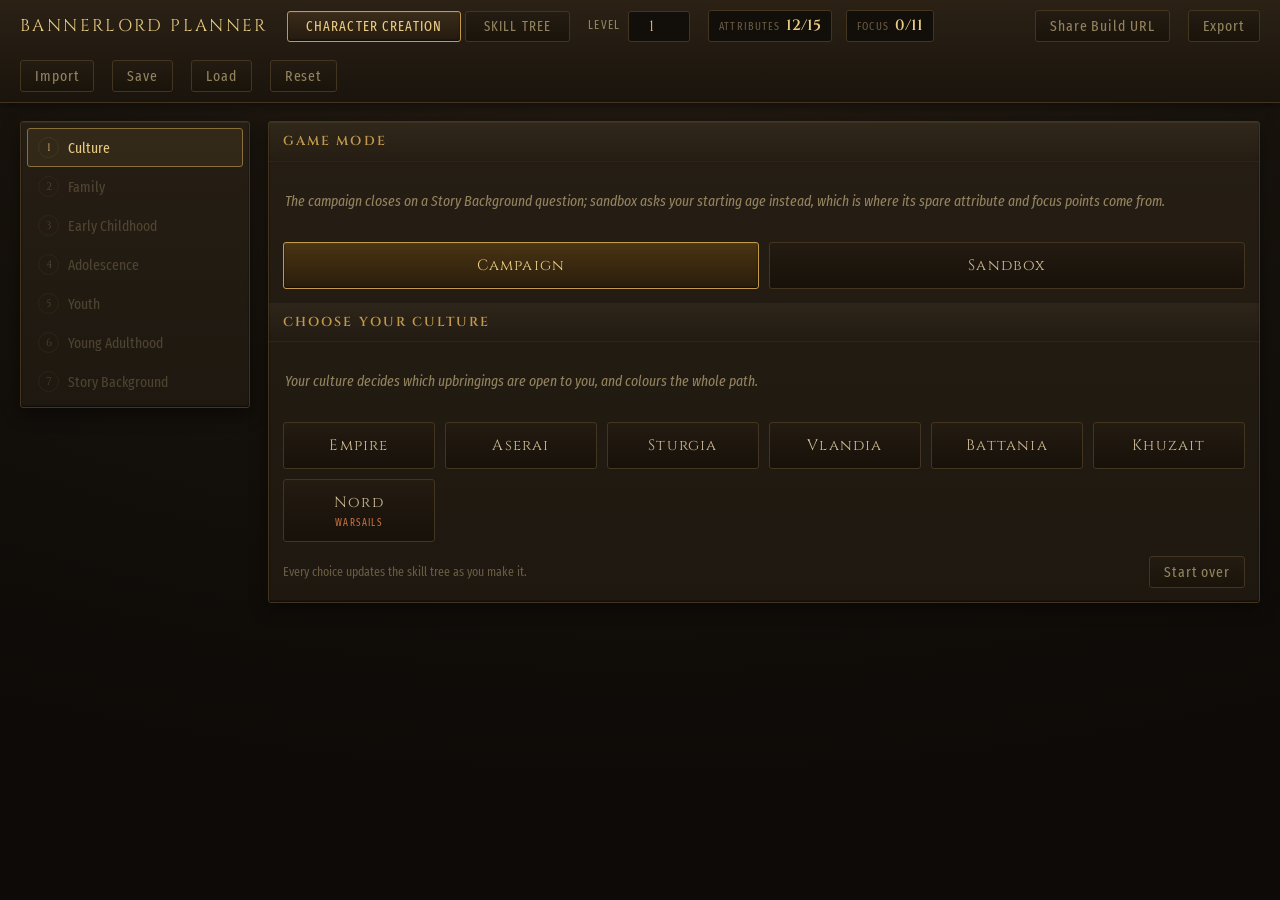
<file: index.html>
<!doctype html>
<html lang="en">
<head>
<meta charset="utf-8">
<meta name="viewport" content="width=device-width, initial-scale=1">
<title>Bannerlord Character Planner</title>
<meta name="description" content="Plan a Mount &amp; Blade II: Bannerlord character — full Warsails skill tree, character creation, and attribute/focus budgeting.">
<link rel="preconnect" href="https://fonts.googleapis.com">
<link rel="preconnect" href="https://fonts.gstatic.com" crossorigin>
<link rel="stylesheet" href="https://fonts.googleapis.com/css2?family=Cinzel:wght@500;600&family=Fira+Sans+Extra+Condensed:wght@400;500;600&display=swap">
<link rel="stylesheet" href="src/style/theme.css">
</head>
<body>
<div id="root"></div>
<noscript>
  <p style="padding:24px">This planner needs JavaScript enabled.</p>
</noscript>
<script type="module">
  import { start } from "./src/ui/app.js";
  start(document.getElementById("root"));
</script>
</body>
</html>
</file>
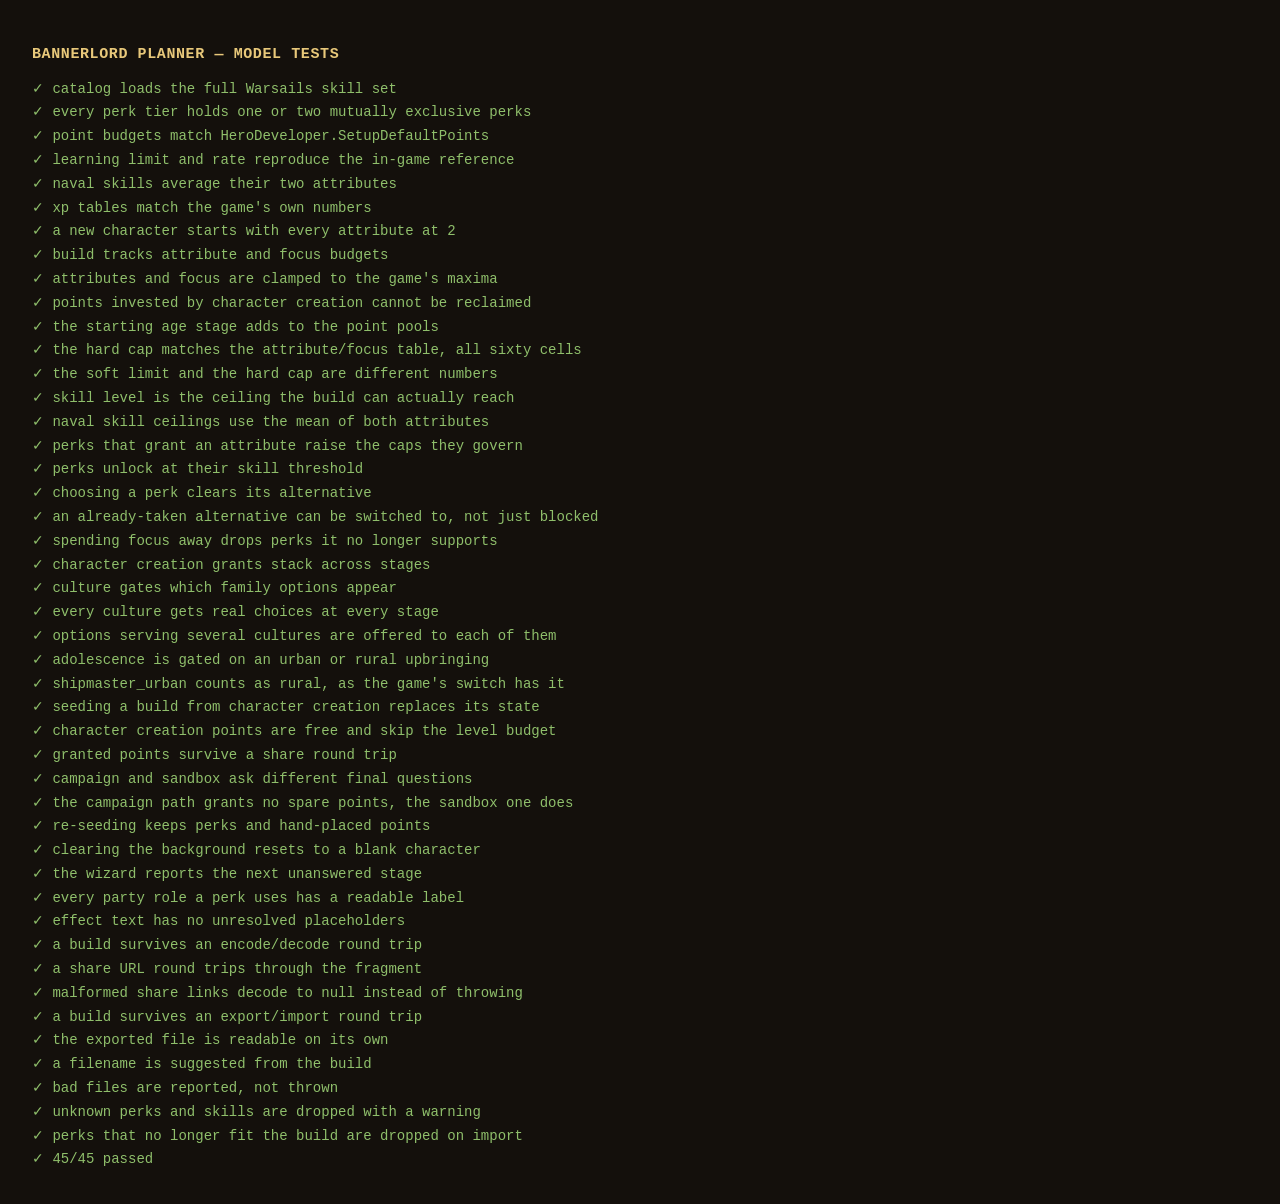
<file: tests/index.html>
<!doctype html>
<html lang="en">
<head>
<meta charset="utf-8">
<title>Bannerlord Planner — model tests</title>
<style>
  body { background: #14100c; color: #d9c9a3; font: 14px/1.7 ui-monospace, SFMono-Regular, Consolas, monospace; padding: 24px; }
  h1 { font-size: 15px; color: #e8c87a; font-weight: 600; letter-spacing: .04em; text-transform: uppercase; }
  .pass { color: #8fbf6b; }
  .fail { color: #e0705f; }
</style>
</head>
<body>
<h1>Bannerlord Planner — model tests</h1>
<div id="out">running…</div>
<script type="module">
  import { run } from "./harness.js";
  const out = document.getElementById("out");
  try {
    await import("./model.test.js");
    out.textContent = "";
    await run(out);
  } catch (error) {
    out.innerHTML = "";
    const line = document.createElement("div");
    line.className = "fail";
    line.textContent = "✗ failed to load tests — " + error.message;
    out.appendChild(line);
    console.error("TESTS FAILED TO LOAD:", error);
    globalThis.__testResults = { passed: 0, total: 0, failures: [String(error)] };
  }
</script>
</body>
</html>
</file>
<file: src/style/theme.css>
/*
 * A reskin of Bannerlord's character sheet: dark leather ground, engraved gold
 * type, banner-shaped perk shields on a horizontal tier track.
 *
 * Panels and frames are CSS; the skill icons are the game's own art, extracted
 * from the local install by tools/extract_icons.py (not redistributed here).
 * Fira Sans Extra Condensed is the face the game itself uses for body copy;
 * Cinzel stands in for the Galahad display face.
 */

:root {
  --bg: #14100b;
  --bg-deep: #0d0a07;
  --panel: #1e1810;
  --panel-raised: #261e14;
  --panel-inset: #120e09;
  --leather: #2a2116;

  --gold: #c39a4d;
  --gold-bright: #e9cb84;
  --gold-dim: #8a6f3c;
  --ink: #cdba95;
  --ink-dim: #93835f;
  --ink-faint: #6a5c42;

  --line: #43351f;
  --line-soft: #2f2517;

  --selected: #d8a441;
  --locked: #4a3d28;
  --warn: #c9713f;
  --good: #8fae5b;

  --radius: 3px;
  --shadow-inset: inset 0 1px 0 rgba(255, 226, 165, 0.06),
                  inset 0 -1px 2px rgba(0, 0, 0, 0.6);

  --font-display: "Cinzel", "Trajan Pro", Georgia, serif;
  --font-body: "Fira Sans Extra Condensed", "Roboto Condensed",
               "Segoe UI", system-ui, sans-serif;
}

* { box-sizing: border-box; }

html, body {
  margin: 0;
  height: 100%;
}

body {
  background:
    radial-gradient(120% 90% at 50% 0%, #241b12 0%, var(--bg) 55%, var(--bg-deep) 100%);
  color: var(--ink);
  font-family: var(--font-body);
  font-size: 15px;
  line-height: 1.45;
  -webkit-font-smoothing: antialiased;
}

h1, h2, h3, .display {
  font-family: var(--font-display);
  font-weight: 600;
  letter-spacing: 0.03em;
  color: var(--gold-bright);
  margin: 0;
}

button { font-family: inherit; font-size: inherit; color: inherit; cursor: pointer; }
button:focus-visible, [tabindex]:focus-visible { outline: 2px solid var(--gold); outline-offset: 2px; }

/* ---------------------------------------------------------------- chrome */

.app {
  display: flex;
  flex-direction: column;
  min-height: 100%;
}

.topbar {
  display: flex;
  align-items: center;
  gap: 18px;
  padding: 10px 20px;
  background: linear-gradient(#2b2115, #1a140d);
  border-bottom: 1px solid var(--line);
  box-shadow: 0 2px 10px rgba(0, 0, 0, 0.5);
  position: sticky;
  top: 0;
  z-index: 20;
  flex-wrap: wrap;
}

.brand {
  font-family: var(--font-display);
  font-size: 17px;
  color: var(--gold-bright);
  text-transform: uppercase;
  letter-spacing: 0.14em;
  white-space: nowrap;
}

.tabs { display: flex; gap: 4px; }

.tab {
  background: linear-gradient(#241c12, #191309);
  border: 1px solid var(--line);
  border-radius: var(--radius);
  padding: 6px 18px;
  color: var(--ink-dim);
  font-size: 14px;
  letter-spacing: 0.08em;
  text-transform: uppercase;
}

.tab:hover { color: var(--ink); border-color: var(--gold-dim); }

.tab[aria-selected="true"] {
  color: var(--gold-bright);
  border-color: var(--gold);
  background: linear-gradient(#3a2c19, #241a0f);
  box-shadow: var(--shadow-inset);
}

.topbar .spacer { flex: 1; }

.ghost-button {
  background: linear-gradient(#241c12, #191309);
  border: 1px solid var(--line);
  border-radius: var(--radius);
  padding: 6px 14px;
  color: var(--ink-dim);
  letter-spacing: 0.06em;
}
.ghost-button:hover { color: var(--gold-bright); border-color: var(--gold-dim); }
.ghost-button:disabled { opacity: 0.4; cursor: not-allowed; }

.level-field { display: flex; align-items: center; gap: 8px; white-space: nowrap; }
.level-field label { color: var(--ink-dim); text-transform: uppercase; font-size: 12px; letter-spacing: 0.1em; }
.level-field input {
  width: 62px;
  background: var(--panel-inset);
  border: 1px solid var(--line);
  border-radius: var(--radius);
  color: var(--gold-bright);
  font-family: var(--font-display);
  font-size: 15px;
  padding: 4px 8px;
  text-align: center;
}

/* budget readouts in the top bar */
.budget { display: flex; gap: 14px; align-items: center; }
.budget .pill {
  display: flex; align-items: baseline; gap: 6px;
  border: 1px solid var(--line);
  border-radius: var(--radius);
  padding: 4px 10px;
  background: var(--panel-inset);
  white-space: nowrap;
}
.budget .pill span:first-child {
  font-size: 11px; text-transform: uppercase; letter-spacing: 0.1em; color: var(--ink-faint);
}
.budget .pill b { font-family: var(--font-display); color: var(--gold-bright); font-weight: 600; }
.budget .pill.over b { color: var(--warn); }

main { flex: 1; padding: 18px 20px 40px; }
.view[hidden] { display: none; }

/* ---------------------------------------------------------------- panels */

.panel {
  background:
    linear-gradient(var(--panel-raised), var(--panel)) padding-box;
  border: 1px solid var(--line);
  border-radius: var(--radius);
  box-shadow: 0 6px 18px rgba(0, 0, 0, 0.45), var(--shadow-inset);
}

.panel-title {
  font-family: var(--font-display);
  font-size: 13px;
  letter-spacing: 0.16em;
  text-transform: uppercase;
  color: var(--gold);
  padding: 10px 14px;
  border-bottom: 1px solid var(--line-soft);
  background: linear-gradient(rgba(255, 220, 150, 0.05), transparent);
}

/* ornamental divider, echoing the game's engraved rules */
.rule {
  height: 1px;
  background: linear-gradient(90deg, transparent, var(--line), transparent);
  margin: 14px 0;
}

/* ---------------------------------------------------------------- skills layout */

.sheet {
  display: grid;
  grid-template-columns: minmax(430px, 560px) minmax(0, 1fr);
  gap: 18px;
  align-items: start;
}

@media (max-width: 1100px) {
  .sheet { grid-template-columns: 1fr; }
}

.attribute-groups { display: flex; flex-direction: column; }

.attribute-row {
  display: grid;
  grid-template-columns: 58px repeat(3, minmax(0, 1fr));
  gap: 8px;
  padding: 7px 10px;
  border-bottom: 1px solid var(--line-soft);
}
.attribute-row:last-child { border-bottom: 0; }

.attribute-plaque {
  display: flex;
  flex-direction: column;
  align-items: center;
  justify-content: center;
  gap: 2px;
  background: linear-gradient(#2c2115, #1a1209);
  border: 1px solid var(--line);
  border-radius: var(--radius);
  box-shadow: var(--shadow-inset);
  padding: 6px 2px;
}
.attribute-plaque .abbr {
  font-size: 11px; letter-spacing: 0.1em; color: var(--ink-faint); text-transform: uppercase;
}
.attribute-plaque .value {
  font-family: var(--font-display); font-size: 20px; color: var(--gold-bright); line-height: 1;
}
.attribute-plaque .value .bonus {
  font-family: var(--font-body); font-style: normal;
  font-size: 11px; color: var(--good); margin-left: 2px; vertical-align: super;
}
.attribute-plaque .steppers { display: flex; gap: 3px; margin-top: 2px; }
.attribute-plaque .steppers button {
  width: 18px; height: 16px; line-height: 1;
  background: var(--panel-inset); border: 1px solid var(--line);
  border-radius: 2px; color: var(--ink-dim); font-size: 12px; padding: 0;
}
.attribute-plaque .steppers button:hover:not(:disabled) { color: var(--gold-bright); border-color: var(--gold-dim); }
.attribute-plaque .steppers button:disabled { opacity: 0.3; cursor: not-allowed; }

/* a single skill cell */
.skill-cell {
  display: grid;
  grid-template-columns: 34px minmax(0, 1fr);
  grid-template-rows: auto auto;
  column-gap: 8px;
  align-items: center;
  background: linear-gradient(#221a11, #191208);
  border: 1px solid var(--line-soft);
  border-radius: var(--radius);
  padding: 5px 7px;
  text-align: left;
  width: 100%;
  transition: border-color 120ms, background 120ms;
}
.skill-cell:hover { border-color: var(--gold-dim); background: linear-gradient(#2a2015, #1d1509); }
.skill-cell[aria-current="true"] {
  border-color: var(--gold);
  background: linear-gradient(#3a2a15, #241a0d);
  box-shadow: var(--shadow-inset);
}

.skill-cell .icon { grid-row: 1 / span 2; width: 34px; height: 34px; }

/* icons are generated from a local game install; a deployed copy without them
   falls back to an empty engraved frame rather than a broken image */
/* Needs to outrank `.skill-cell .icon img` below, hence the long selectors. */
.skill-cell .icon img.skill-glyph.missing,
.detail-head .crest img.skill-glyph.missing,
.no-icons .skill-cell .icon img,
.no-icons .detail-head .crest img { display: none; }
.icon.iconless, .crest.iconless,
.no-icons .skill-cell .icon, .no-icons .detail-head .crest {
  background: linear-gradient(#2c2115, #171009);
  border: 1px solid var(--line-soft);
  border-radius: 2px;
}
.skill-cell .icon img {
  width: 100%; height: 100%; display: block;
  border: 1px solid var(--line-soft); border-radius: 2px;
  image-rendering: auto;
  filter: saturate(0.9) brightness(0.92);
}
.skill-cell:hover .icon img,
.skill-cell[aria-current="true"] .icon img {
  border-color: var(--gold-dim);
  filter: none;
}
.skill-cell .name {
  font-size: 13px; color: var(--ink); line-height: 1.2;
  overflow: hidden; text-overflow: ellipsis; white-space: nowrap;
}
.skill-cell[aria-current="true"] .name { color: var(--gold-bright); }
.skill-cell .foot { display: flex; align-items: center; justify-content: space-between; gap: 6px; }
.skill-cell .value { font-family: var(--font-display); font-size: 16px; color: var(--gold-bright); line-height: 1; }
.skill-cell .picked { font-size: 11px; color: var(--ink-faint); }

/* focus pips, the five little bars under each skill */
.pips { display: flex; gap: 2px; }
.pips i {
  width: 8px; height: 9px;
  background: var(--panel-inset);
  border: 1px solid var(--line);
  border-radius: 1px;
  display: block;
}
.pips i.on { background: linear-gradient(#e6c47c, #b98c33); border-color: #6d5220; }

/* ---------------------------------------------------------------- skill detail */

.detail { min-height: 420px; display: flex; flex-direction: column; }
.detail-head { display: flex; gap: 14px; padding: 14px; align-items: flex-start; }
.detail-head .crest {
  width: 78px; height: 78px; flex: none;
  border: 1px solid var(--gold-dim); border-radius: var(--radius);
  background: linear-gradient(#2e2416, #171009);
  box-shadow: var(--shadow-inset);
  padding: 4px;
}
.detail-head .crest img { width: 100%; height: 100%; display: block; border-radius: 2px; }
.detail-title { display: flex; align-items: baseline; gap: 10px; flex-wrap: wrap; }
.detail-title h2 { font-size: 21px; }
.detail-title .attrs {
  font-size: 12px; letter-spacing: 0.12em; text-transform: uppercase; color: var(--gold-dim);
}
.detail-desc { color: var(--ink-dim); font-size: 14px; margin-top: 4px; }

.detail-stats {
  display: flex; gap: 18px; flex-wrap: wrap; align-items: center;
  padding: 0 14px 12px;
}
.stat { display: flex; align-items: baseline; gap: 7px; }
.stat label { font-size: 11px; text-transform: uppercase; letter-spacing: 0.11em; color: var(--ink-faint); }
.stat b { font-family: var(--font-display); color: var(--gold-bright); font-weight: 600; }
.stat.warn b { color: var(--warn); }
.stat.big b {
  font-size: 26px; line-height: 1;
  /* fixed width so the focus buttons don't shuffle sideways when the
     level gains a digit - tabular figures keep the digits aligned too */
  min-width: 3.2ch; text-align: right;
  font-variant-numeric: tabular-nums;
}
.stat.big label { align-self: center; }

/* every stat keeps its own lane, so nothing downstream reflows */
.detail-stats .stat { flex: none; }
.detail-stats .stat b { font-variant-numeric: tabular-nums; }

/* focus stepper in the detail panel */
.focus-control { display: flex; align-items: center; gap: 8px; }
.focus-control button {
  width: 22px; height: 20px; padding: 0; line-height: 1;
  background: var(--panel-inset); border: 1px solid var(--line);
  border-radius: 2px; color: var(--ink-dim);
}
.focus-control button:hover:not(:disabled) { color: var(--gold-bright); border-color: var(--gold-dim); }
.focus-control button:disabled { opacity: 0.3; cursor: not-allowed; }

/* the horizontal tier track of perk shields */
.track-wrap { overflow-x: auto; padding: 6px 14px 16px; }
.track {
  display: grid;
  grid-auto-flow: column;
  grid-auto-columns: minmax(86px, 1fr);
  gap: 8px;
  min-width: min-content;
  position: relative;
  background:
    linear-gradient(90deg, rgba(120, 84, 34, 0.22), rgba(70, 48, 20, 0.10));
  border-top: 1px solid var(--line-soft);
  border-bottom: 1px solid var(--line-soft);
  padding: 10px 8px;
}

.tier { display: flex; flex-direction: column; gap: 8px; }
.tier .req {
  text-align: center; font-size: 11px; color: var(--ink-faint);
  font-family: var(--font-display); letter-spacing: 0.06em;
}
.tier.reached .req { color: var(--gold); }

/* a perk shield */
.perk {
  position: relative;
  display: flex; flex-direction: column; align-items: center; gap: 4px;
  padding: 7px 5px 6px;
  background: linear-gradient(#241b11, #15100a);
  border: 1px solid var(--line);
  border-radius: 2px 2px 12px 12px;   /* banner foot */
  color: var(--ink-dim);
  text-align: center;
  min-height: 58px;
  justify-content: center;
  transition: border-color 120ms, transform 120ms, background 120ms;
}
.perk:hover { border-color: var(--gold-dim); transform: translateY(-1px); }
.perk .label { font-size: 11px; line-height: 1.2; }

.perk.selected {
  background: linear-gradient(#5a4013, #35240b);
  border-color: var(--selected);
  color: var(--gold-bright);
  box-shadow: 0 0 0 1px rgba(216, 164, 65, 0.25), var(--shadow-inset);
}
.perk.selected .glyph { opacity: 1; }

.perk.locked { opacity: 0.42; cursor: not-allowed; }
.perk.locked:hover { transform: none; border-color: var(--line); }

.perk.beyond::after {
  content: "";
  position: absolute; inset: -1px;
  border: 1px dashed var(--warn);
  border-radius: inherit;
  opacity: 0.55;
  pointer-events: none;
}

.perk.empty { visibility: hidden; }

/* perks that grant an attribute outright get a quiet mark */
.perk.grants-attribute { border-color: var(--good); }
.perk.grants-attribute.selected { border-color: var(--selected); }

/* ---------------------------------------------------------------- tooltip */

.tooltip {
  position: fixed;
  z-index: 60;
  max-width: 330px;
  padding: 10px 12px;
  background: linear-gradient(#2a2015, #171008);
  border: 1px solid var(--gold-dim);
  border-radius: var(--radius);
  box-shadow: 0 10px 30px rgba(0, 0, 0, 0.7);
  pointer-events: none;
  font-size: 13px;
}
.tooltip h4 { font-family: var(--font-display); color: var(--gold-bright); font-size: 14px; margin: 0 0 5px; }
.tooltip ul { margin: 6px 0 0; padding-left: 15px; }
.tooltip li { margin-bottom: 3px; color: var(--ink); }
.tooltip .role { color: var(--gold-dim); font-size: 11px; text-transform: uppercase; letter-spacing: 0.08em; }
.tooltip .note { margin-top: 7px; color: var(--warn); font-size: 12px; }
.tooltip .req-note { margin-top: 7px; color: var(--ink-faint); font-size: 12px; }

/* ---------------------------------------------------------------- notices */

.empty-note { padding: 22px 14px; color: var(--ink-faint); text-align: center; }

/* ---------------------------------------------------------------- chargen */

.wizard { display: grid; grid-template-columns: 230px minmax(0, 1fr); gap: 18px; align-items: start; }
@media (max-width: 900px) { .wizard { grid-template-columns: 1fr; } }

.stage-list { display: flex; flex-direction: column; padding: 6px; }
.stage-step {
  display: flex; align-items: center; gap: 9px;
  padding: 8px 10px; border-radius: var(--radius);
  background: none; border: 1px solid transparent; text-align: left; width: 100%;
  color: var(--ink-dim);
}
.stage-step:hover:not(:disabled) { border-color: var(--line); color: var(--ink); }
.stage-step[aria-current="true"] { border-color: var(--gold-dim); color: var(--gold-bright); background: rgba(200, 160, 80, 0.08); }
.stage-step:disabled { opacity: 0.4; cursor: not-allowed; }
.stage-step .num {
  width: 21px; height: 21px; flex: none; border-radius: 50%;
  border: 1px solid var(--line); display: grid; place-items: center;
  font-family: var(--font-display); font-size: 11px;
}
.stage-step.done .num { border-color: var(--good); color: var(--good); }
.stage-step .who { display: block; font-size: 11px; color: var(--ink-faint); }

.culture-grid { display: grid; grid-template-columns: repeat(auto-fit, minmax(140px, 1fr)); gap: 10px; padding: 14px; }
.culture-card {
  padding: 12px 10px; text-align: center;
  background: linear-gradient(#241b11, #17110a);
  border: 1px solid var(--line); border-radius: var(--radius);
  font-family: var(--font-display); letter-spacing: 0.08em; color: var(--ink);
}
.culture-card:hover { border-color: var(--gold-dim); color: var(--gold-bright); }
.culture-card[aria-pressed="true"] {
  border-color: var(--gold); color: var(--gold-bright);
  background: linear-gradient(#4a3413, #2a1d0c); box-shadow: var(--shadow-inset);
}
.culture-card .tag {
  display: block; margin-top: 4px; font-family: var(--font-body);
  font-size: 10px; letter-spacing: 0.12em; text-transform: uppercase; color: var(--warn);
}

.prompt { padding: 14px 16px 0; color: var(--ink-dim); font-size: 15px; font-style: italic; }

.option-list { display: flex; flex-direction: column; gap: 8px; padding: 14px; }
.option {
  display: grid; grid-template-columns: minmax(0, 1fr) auto; gap: 14px; align-items: start;
  padding: 11px 13px; text-align: left;
  background: linear-gradient(#221a10, #17110a);
  border: 1px solid var(--line-soft); border-radius: var(--radius); color: var(--ink);
}
.option:hover { border-color: var(--gold-dim); }
.option[aria-pressed="true"] {
  border-color: var(--gold); background: linear-gradient(#3b2a13, #221806); box-shadow: var(--shadow-inset);
}
.option h4 { font-family: var(--font-display); font-size: 15px; color: var(--gold-bright); margin: 0 0 3px; }
.option p { margin: 0; font-size: 13px; color: var(--ink-dim); line-height: 1.4; }
.option .grants { display: flex; flex-direction: column; gap: 3px; align-items: flex-end; white-space: nowrap; }
.option .grant {
  font-size: 11px; letter-spacing: 0.05em; color: var(--gold);
  border: 1px solid var(--line); border-radius: 2px; padding: 1px 6px;
  background: var(--panel-inset);
}
.option .warsails { color: var(--warn); border-color: rgba(201, 113, 63, 0.4); }

.wizard-foot { display: flex; gap: 10px; justify-content: space-between; padding: 0 14px 14px; align-items: center; }
.wizard-foot .note { color: var(--ink-faint); font-size: 13px; }

/* the running tally of what character creation has granted */
.tally { padding: 12px 14px; }
.tally-row { display: flex; justify-content: space-between; gap: 12px; font-size: 13px; padding: 3px 0; }
.tally-row span:last-child { color: var(--gold-bright); font-family: var(--font-display); }

/* ---------------------------------------------------------------- misc */

.toast {
  position: fixed; left: 50%; bottom: 26px; transform: translateX(-50%);
  background: linear-gradient(#3a2c19, #211809);
  border: 1px solid var(--gold-dim); border-radius: var(--radius);
  padding: 9px 18px; color: var(--gold-bright); z-index: 80;
  box-shadow: 0 10px 30px rgba(0, 0, 0, 0.6);
}

.visually-hidden {
  position: absolute; width: 1px; height: 1px; overflow: hidden;
  clip: rect(0 0 0 0); white-space: nowrap;
}
</file>
